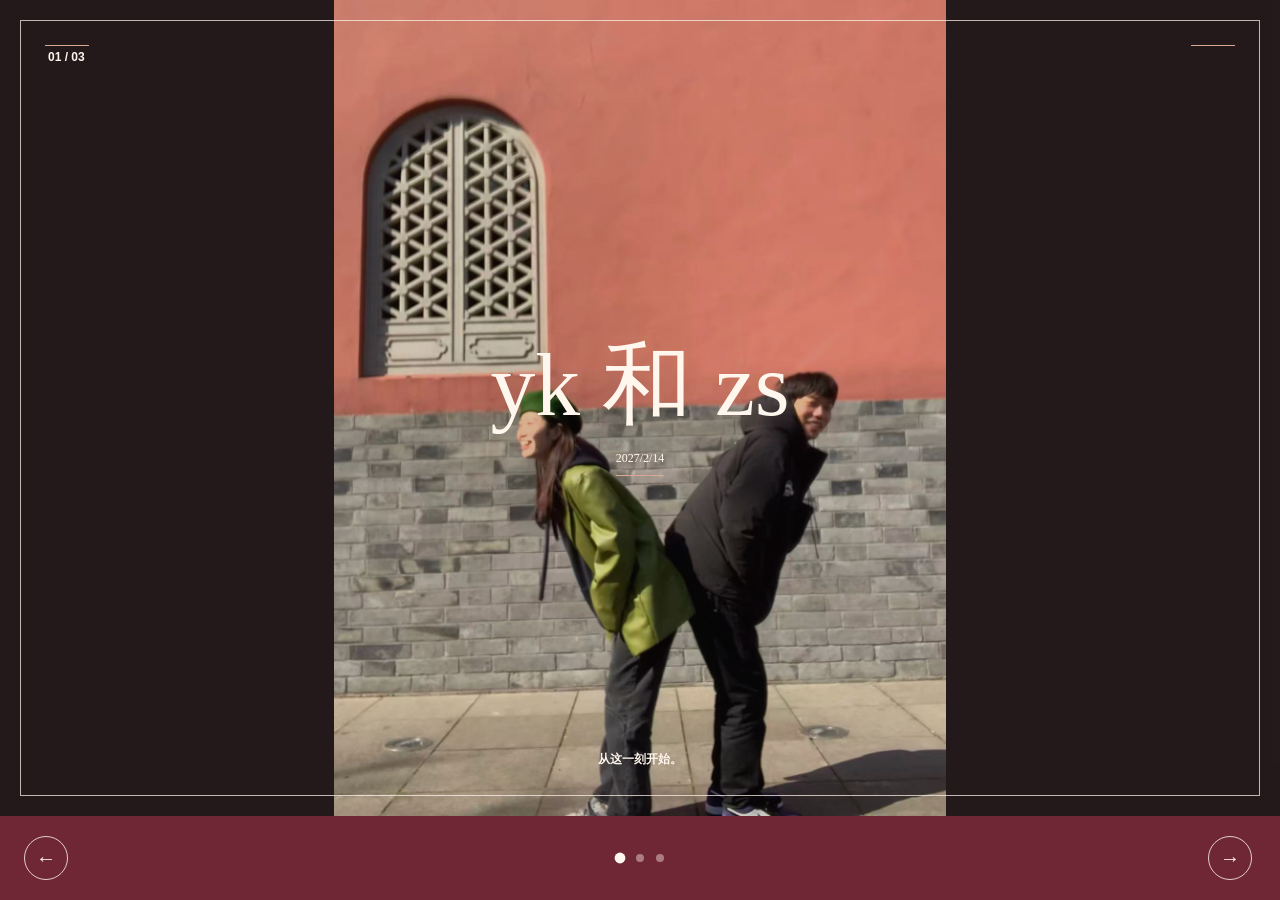
<file: index.html>
<!doctype html>
<html lang="zh-CN">
<head>
  <meta charset="UTF-8">
  <meta name="viewport" content="width=device-width, initial-scale=1.0">
  <meta name="description" content="yk 和 zs 的婚礼照片">
  <title>yk 和 zs</title>
  <link rel="stylesheet" href="./styles.css?v=20270214-slide">
</head>
<body>
  <main id="slideshow" aria-label="yk 和 zs 的婚礼照片">
    <section class="slide" aria-live="polite">
      <img id="slide-image" alt="">
      <div class="slide__veil"></div>
      <div class="slide__romance" aria-hidden="true"></div>
      <div class="slide__content">
        <p class="slide__counter" id="slide-counter"></p>
        <p class="slide__caption" id="slide-caption"></p>
        <h1 class="slide__names" id="couple-names"></h1>
        <p class="slide__date" id="event-meta"></p>
      </div>
    </section>

    <nav class="slide-controls" aria-label="切换照片">
      <button type="button" data-action="previous" aria-label="上一张照片">&#8592;</button>
      <div id="slide-dots" aria-label="照片页码"></div>
      <button type="button" data-action="next" aria-label="下一张照片">&#8594;</button>
    </nav>
  </main>

  <script src="./content.js"></script>
  <script src="./slideshow.js"></script>
</body>
</html>
</file>
<file: styles.css>
:root {
  background: #24191b;
  color: #fff6ed;
  font-family: Arial, "Microsoft YaHei", sans-serif;
}

* {
  box-sizing: border-box;
}

html,
body {
  height: 100%;
  margin: 0;
  min-width: 320px;
  overflow: hidden;
}

button {
  font: inherit;
}

#slideshow {
  background: #24191b;
  display: grid;
  grid-template-rows: minmax(0, 1fr) auto;
  height: 100svh;
  overflow: hidden;
}

.slide {
  align-items: center;
  background: #24191b;
  display: grid;
  justify-items: center;
  min-height: 0;
  overflow: hidden;
  position: relative;
}

#slide-image {
  display: block;
  height: auto;
  margin: 0 auto;
  max-height: calc(100svh - 84px);
  max-width: 100%;
  opacity: 0;
  transition: opacity 700ms ease;
  width: auto;
}

#slide-image.is-visible {
  opacity: 1;
}

.slide__veil,
.slide__romance,
.slide__content {
  inset: 0;
  pointer-events: none;
  position: absolute;
}

.slide__veil {
  background: rgba(36, 25, 27, 0.18);
}

.slide__romance {
  border: 1px solid rgba(255, 246, 237, 0.72);
  inset: 20px;
}

.slide__romance::before,
.slide__romance::after {
  background: #d9a794;
  content: "";
  height: 1px;
  position: absolute;
  top: 24px;
  width: 44px;
}

.slide__romance::before {
  left: 24px;
}

.slide__romance::after {
  right: 24px;
}

.slide__content {
  align-items: center;
  display: flex;
  flex-direction: column;
  justify-content: center;
  padding: 48px;
  text-align: center;
}

.slide__counter,
.slide__caption,
.slide__date {
  font-size: 12px;
  font-weight: 700;
  line-height: 1.5;
  margin: 0;
}

.slide__counter {
  left: 48px;
  position: absolute;
  top: 48px;
}

.slide__caption {
  bottom: 48px;
  max-width: 280px;
  position: absolute;
}

.slide__names,
.slide__date {
  font-family: Georgia, "Times New Roman", "Songti SC", serif;
  font-weight: 400;
}

.slide__names {
  font-size: clamp(40px, 7vw, 92px);
  line-height: 1;
  margin: 0;
}

.slide__date {
  border-bottom: 1px solid #d9a794;
  margin-top: 20px;
  padding-bottom: 8px;
}

.slide-controls {
  align-items: center;
  background: #6f2735;
  display: grid;
  gap: 16px;
  grid-template-columns: 48px minmax(0, 1fr) 48px;
  min-height: 84px;
  padding: 12px 24px;
}

.slide-controls button {
  align-items: center;
  background: transparent;
  border: 1px solid rgba(255, 246, 237, 0.8);
  border-radius: 50%;
  color: #fff6ed;
  cursor: pointer;
  display: inline-flex;
  font-size: 20px;
  height: 44px;
  justify-content: center;
  padding: 0;
  width: 44px;
}

.slide-controls button:focus-visible {
  outline: 2px solid #fff6ed;
  outline-offset: 3px;
}

#slide-dots {
  display: flex;
  gap: 12px;
  justify-content: center;
}

#slide-dots .slide-dot {
  background: rgba(255, 246, 237, 0.42);
  border: 0;
  border-radius: 50%;
  height: 8px;
  width: 8px;
}

#slide-dots .slide-dot[aria-current="true"] {
  background: #fff6ed;
  transform: scale(1.35);
}

@media (max-width: 700px) {
  #slide-image {
    max-height: calc(100svh - 76px);
  }

  .slide__romance {
    inset: 14px;
  }

  .slide__content {
    padding: 28px;
  }

  .slide__counter {
    left: 28px;
    top: 28px;
  }

  .slide__caption {
    bottom: 28px;
  }

  .slide-controls {
    grid-template-columns: 44px minmax(0, 1fr) 44px;
    min-height: 76px;
    padding: 10px 20px;
  }
}

@media (prefers-reduced-motion: reduce) {
  #slide-image {
    transition: none;
  }
}
</file>
